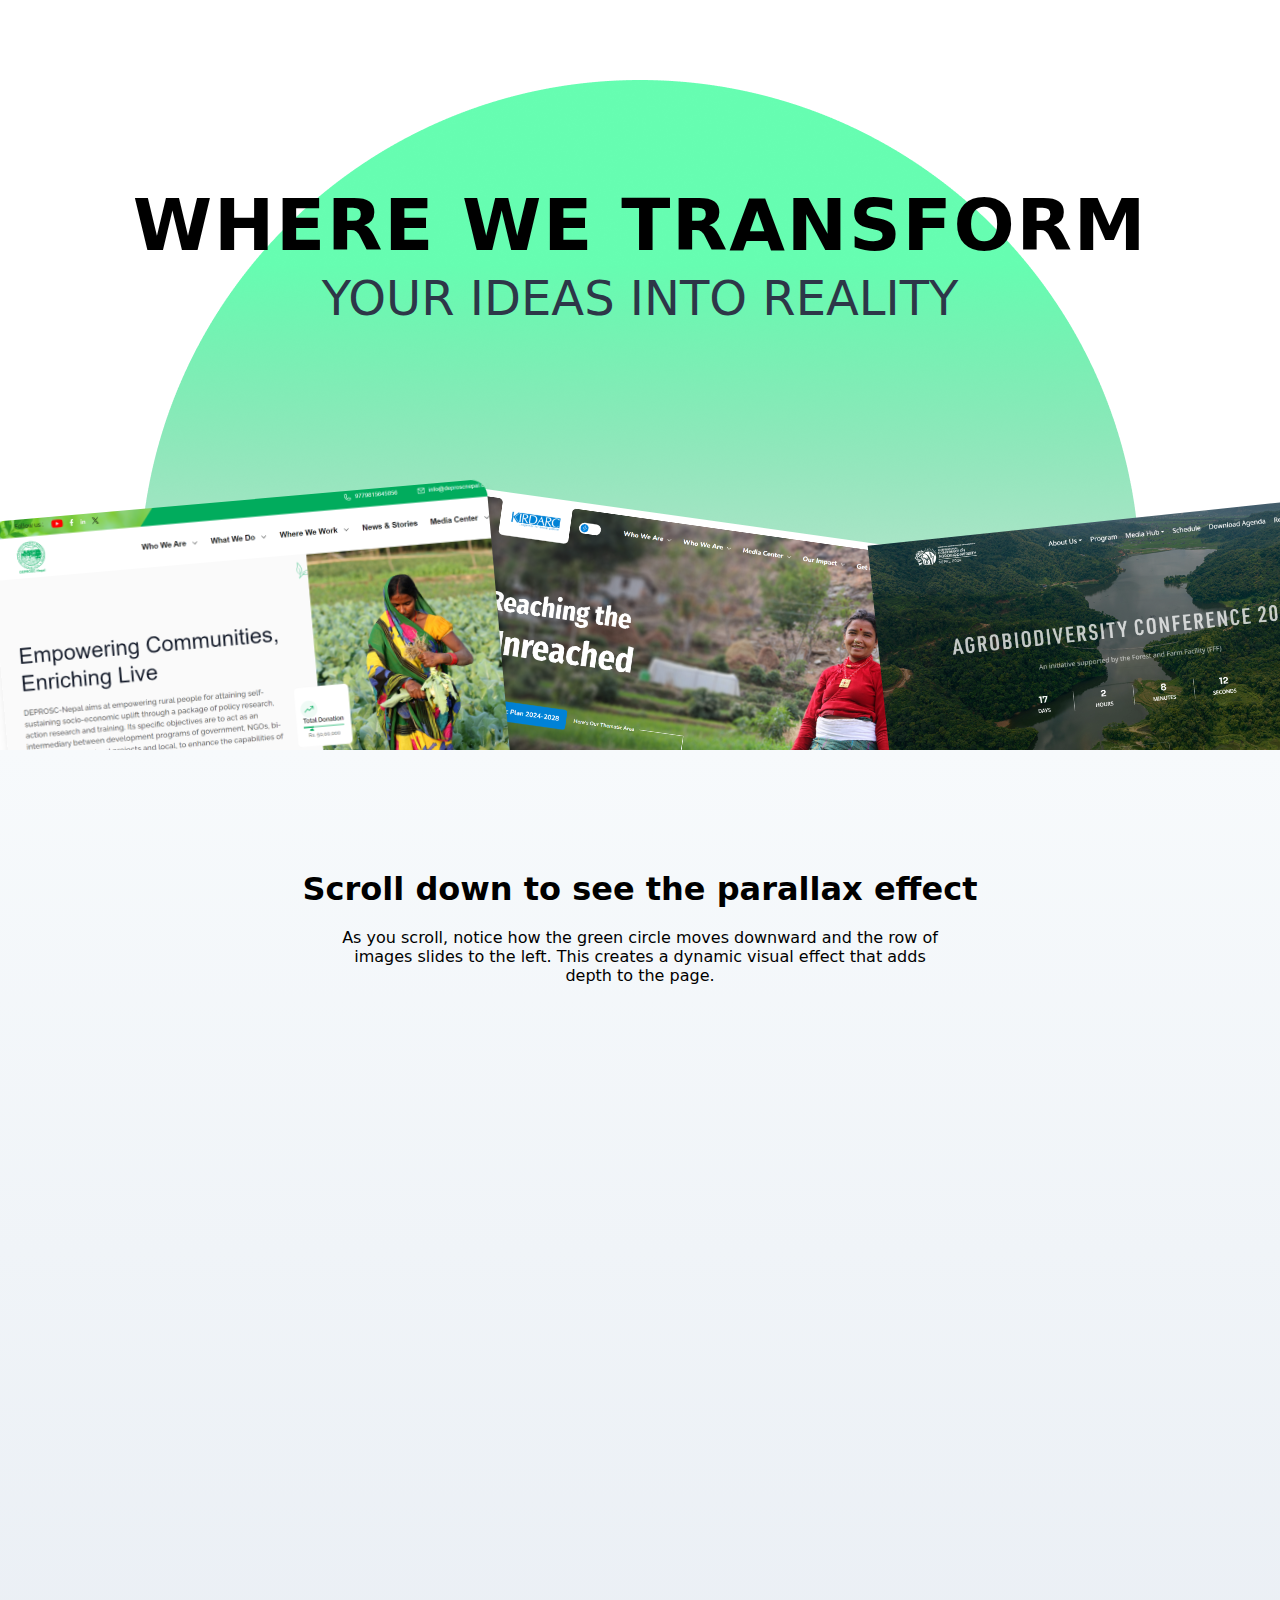
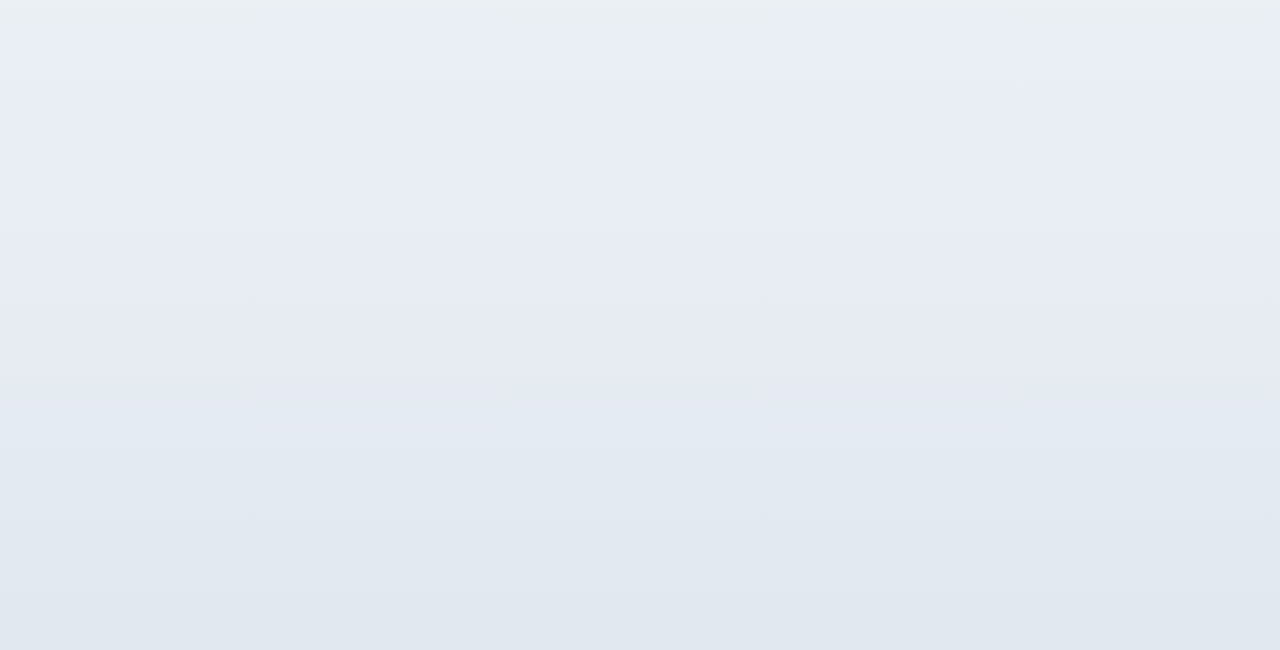
<file: assets/sample.html>
<!DOCTYPE html>
<html lang="en">
  <head>
    <meta charset="UTF-8" />
    <meta name="viewport" content="width=device-width, initial-scale=1.0" />
    <title>Parallax Animation</title>
    <style>
      * {
        margin: 0;
        padding: 0;
        box-sizing: border-box;
      }

      body {
        font-family: system-ui, -apple-system, BlinkMacSystemFont, "Segoe UI",
          Roboto, Oxygen, Ubuntu, Cantarell, "Open Sans", "Helvetica Neue",
          sans-serif;
        overflow-x: hidden;
      }

      .pt-20 {
        padding-top: 5rem;
      }

      .relative {
        position: relative;
      }

      .h-750px {
        height: 750px;
      }

      .overflow-hidden {
        overflow: hidden;
      }

      .flex {
        display: flex;
      }

      .justify-center {
        justify-content: center;
      }

      .absolute {
        position: absolute;
      }

      .text-center {
        text-align: center;
      }

      .top-180px {
        top: 180px;
      }

      .top-500px {
        top: 500px;
      }

      .z-20 {
        z-index: 20;
      }

      .items-center {
        align-items: center;
      }

      .space-x-neg-60px > * + * {
        margin-left: -60px;
      }

      .font-bold {
        font-weight: 700;
      }

      .text-3rem {
        font-size: 3rem;
      }

      .leading-tight {
        line-height: 1.25;
      }

      .text-black {
        color: black;
      }

      .tracking-wide {
        letter-spacing: 0.025em;
      }

      .text-1-8rem {
        font-size: 1.8rem;
      }

      .font-normal {
        font-weight: 400;
      }

      .text-gray-800 {
        color: #2d3748;
      }

      .rotate-neg-5deg {
        transform: rotate(-5deg);
      }

      .rotate-8deg {
        transform: rotate(8deg);
      }

      .rotate-neg-6deg {
        transform: rotate(-6deg);
      }

      .rotate-3deg {
        transform: rotate(3deg);
      }

      .z-15 {
        z-index: 15;
      }

      .z-10 {
        z-index: 10;
      }

      .z-20 {
        z-index: 20;
      }

      .shadow-lg {
        box-shadow: 0 10px 15px -3px rgba(0, 0, 0, 0.1),
          0 4px 6px -2px rgba(0, 0, 0, 0.05);
      }

      .shadow-xl {
        box-shadow: 0 20px 25px -5px rgba(0, 0, 0, 0.1),
          0 10px 10px -5px rgba(0, 0, 0, 0.04);
      }

      .shadow-md {
        box-shadow: 0 4px 6px -1px rgba(0, 0, 0, 0.1),
          0 2px 4px -1px rgba(0, 0, 0, 0.06);
      }

      .w-500px {
        width: 500px;
      }

      /* Media queries */
      @media (min-width: 768px) {
        .md\:text-4-5rem {
          font-size: 4.5rem;
        }

        .md\:text-3rem {
          font-size: 3rem;
        }
      }

      /* Specific styles for the green circle */
      .green-circle {
        transition: transform 0.05s ease-out;
      }

      .green-circle img {
        max-width: 100%;
        height: auto;
      }

      /* Image row container */
      .image-row {
        transition: transform 0.05s ease-out;
      }
    </style>
  </head>
  <body>
    <section class="pt-20 relative h-750px overflow-hidden">
      <div class="flex justify-center">
        <div class="green-circle" id="greenCircle">
          <img src="./images/Ellipse 2.png" alt="Green Circle" />
        </div>
        <div class="text-center absolute top-180px">
          <h1
            class="font-bold text-3rem md:text-4-5rem leading-tight text-black tracking-wide"
          >
            WHERE WE TRANSFORM
          </h1>
          <h2 class="text-1-8rem md:text-3rem font-normal text-gray-800">
            YOUR IDEAS INTO REALITY
          </h2>
        </div>
      </div>
      <div
        class="image-row absolute top-500px z-20 flex items-center justify-center space-x-neg-60px"
        id="imageRow"
      >
        <img
          src="./images/Web-EG.png"
          alt="Image One"
          class="w-500px rotate-neg-5deg z-15 shadow-lg"
        />
        <img
          src="./images/one.png"
          alt="Image Two"
          class="w-500px rotate-8deg z-10 shadow-xl"
        />
        <img
          src="./images/two.png"
          alt="Image Three"
          class="w-500px rotate-neg-6deg z-10 shadow-lg"
        />
        <img
          src="./images/three.png"
          alt="Image Four"
          class="w-500px rotate-3deg z-20 shadow-md"
        />
      </div>
    </section>

    <div
      style="
        height: 1500px;
        background: linear-gradient(to bottom, #f7fafc, #e2e8f0);
        padding: 20px;
      "
    >
      <h2 style="margin-top: 100px; text-align: center; font-size: 2rem">
        Scroll down to see the parallax effect
      </h2>
      <p style="text-align: center; max-width: 600px; margin: 20px auto">
        As you scroll, notice how the green circle moves downward and the row of
        images slides to the left. This creates a dynamic visual effect that
        adds depth to the page.
      </p>
    </div>

    <script>
      // Get the elements we want to animate
      const greenCircle = document.getElementById("greenCircle");
      const imageRow = document.getElementById("imageRow");

      // Set initial positions
      let lastScrollY = window.scrollY;

      // Function to handle scroll events
      function handleScroll() {
        // Current scroll position
        const scrollY = window.scrollY;

        // Calculate how far down the page we've scrolled
        // Use this to determine the intensity of the parallax effect
        const scrollPercent = Math.min(scrollY / 500, 1); // Cap at 1 (100%)

        // Move the green circle down
        // Start from 0px and move down to 100px based on scroll position
        const circleTranslateY = scrollY * 0.3; // Adjust this multiplier to change speed
        greenCircle.style.transform = `translateY(${circleTranslateY}px)`;

        // Move the image row left
        // Start from 0px and move left to -200px based on scroll position
        const imageRowTranslateX = -scrollY * 0.5; // Adjust this multiplier to change speed
        imageRow.style.transform = `translateX(${imageRowTranslateX}px)`;

        // Update last scroll position
        lastScrollY = scrollY;
      }

      // Add scroll event listener
      window.addEventListener("scroll", handleScroll);

      // Initialize position on page load
      handleScroll();
    </script>
  </body>
</html>
</file>
